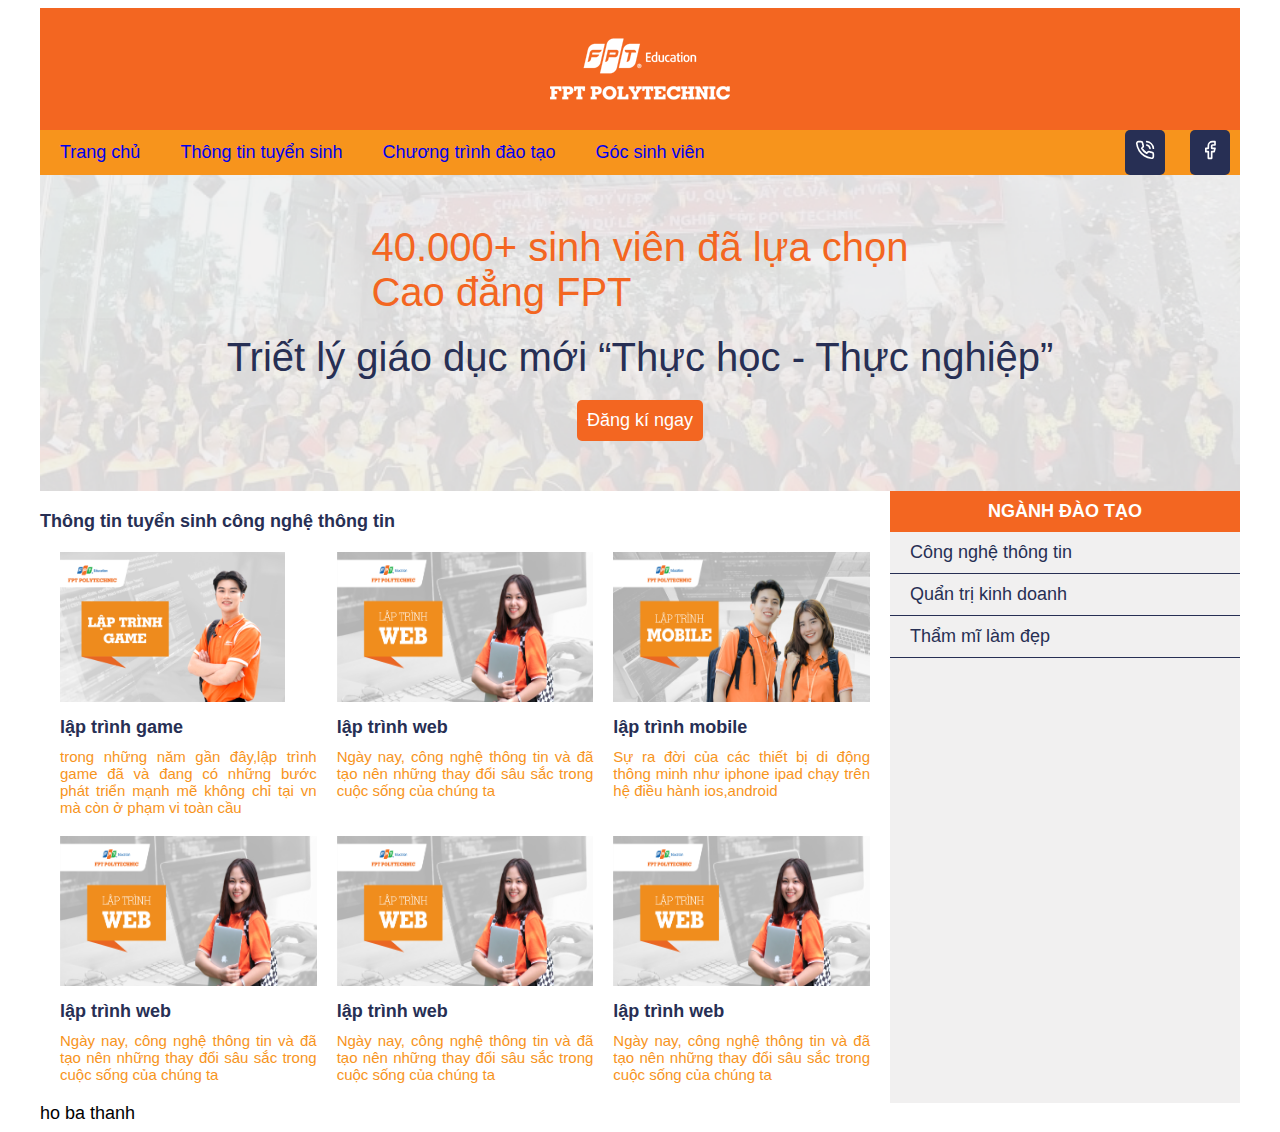
<file: demo/index1.html>
<!DOCTYPE html>
<html lang="en">
<head>
    <meta charset="UTF-8">
    <meta name="viewport" content="width=device-width, initial-scale=1.0">
    <title>Xây dựng web cơ bản</title>
    <link rel="stylesheet" href="./style.css">
</head>
<body>
    <div class="aper">
        <div class="header">
            <img src="./images-workshop/images-workshop/logo.png" alt="Ảnh Logo">
        </div>
        <div class="menu">
            <div class="menu-left">
                <li><a href="#">Trang chủ</a></li>
                <li><a href="#">Thông tin tuyển sinh</a></li>
                <li><a href="#">Chương trình đào tạo</a></li>
                <li><a href="#">Góc sinh viên</a></li>
            </div>
            <div class="menu-right">
                <button class="btn">
                    <img src="./images-workshop/images-workshop/phone-call.svg" alt="">
                </button>
                <button class="btn">
                    <img src="./images-workshop/images-workshop/facebook.svg" alt="">
                </button>
            </div>
        </div>
        <div class="banner">
            <div class="banner-description banner-description-title">40.000+ sinh viên đã lựa chọn<br> Cao đẳng FPT</div>
            <div class="banner-description">Triết lý giáo dục mới “Thực học - Thực nghiệp”</div>
            <button class="btn btn-register">Đăng kí ngay</button>
        </div>
        <div class="main">
            <div class="news">
                <div class="news-title">Thông tin tuyển sinh công nghệ thông tin</div>
                <div class="card-grid">
                    <div class="card">
                        <div class="thumb">
                            <img src="./images-workshop/images-workshop/lap-trinh-game.webp" alt="">
                        </div>
                        <div class="card-title">lập trình game</div>
                        <div class="card-description"> trong những năm gần đây,lập trình game đã và đang có những bước phát triển mạnh mẽ  không chỉ tại vn mà còn ở phạm vi toàn cầu</div>
                    </div>
                    <div class="card">
                        <div class="thumb">
                            <img src="./images-workshop/images-workshop/lap-trinh-web.webp" alt="">
                        </div>
                        <div class="card-title">lập trình web</div>
                        <div class="card-description"> Ngày nay, công nghệ thông tin và  đã tạo nên những thay đổi sâu sắc trong cuộc sống của chúng ta</div>
                    </div>
                    <div class="card">
                        <div class="thumb">
                            <img src="./images-workshop/images-workshop/lap-trinh-mobile.webp" alt="">
                        </div>
                        <div class="card-title">lập trình mobile</div>
                        <div class="card-description"> Sự ra đời của các thiết bị di động thông minh như iphone ipad chạy trên hệ điều hành ios,android</div>
                    </div>
                    <div class="card">
                        <div class="thumb">
                            <img src="./images-workshop/images-workshop/lap-trinh-web.webp" alt="">
                        </div>
                        <div class="card-title">lập trình web</div>
                        <div class="card-description"> Ngày nay, công nghệ thông tin và  đã tạo nên những thay đổi sâu sắc trong cuộc sống của chúng ta</div>
                    </div>
                    <div class="card">
                        <div class="thumb">
                            <img src="./images-workshop/images-workshop/lap-trinh-web.webp" alt="">
                        </div>
                        <div class="card-title">lập trình web</div>
                        <div class="card-description"> Ngày nay, công nghệ thông tin và  đã tạo nên những thay đổi sâu sắc trong cuộc sống của chúng ta</div>
                    </div>
                    <div class="card">
                        <div class="thumb">
                            <img src="./images-workshop/images-workshop/lap-trinh-web.webp" alt="">
                        </div>
                        <div class="card-title">lập trình web</div>
                        <div class="card-description"> Ngày nay, công nghệ thông tin và  đã tạo nên những thay đổi sâu sắc trong cuộc sống của chúng ta</div>
                    </div>
                </div>
            </div>
            <div class="sidebar">
                <div class="sidebar-title">Ngành đào tạo</div>
                <div class="sidebar_items">
                    <li><a href="#">Công nghệ thông tin</a></li>
                    <li><a href="#">Quẩn trị kinh doanh</a></li>
                    <li><a href="#">Thẩm mĩ làm đẹp</a></li>
                </div>
            </div>
        </div>
        <div class="footer">ho ba thanh</div>
    </div>
</body>
</html>
</file>
<file: demo/style.css>
:root{
    --main-color: #f36621;
    --second-color:#f7941c;
    --dark-gray-color: #272f54;
    --gray-color:#f1f0f0;
    --white-color: #fff;

}
.aper{
    padding: 0px;
    width: 1200px;
    margin: auto;
}
*{
    box-sizing: border-box;
    font-family: Arial, Helvetica, sans-serif;
    font-size: 18px;
}
img{
    max-width: 100%;
}
.header{
    background: var(--main-color);
    display: flex;
    justify-content: center;
    align-items: center;
    padding:30px;
}
.menu{
    display: flex;
    justify-content: space-between;
    background: var(--second-color);
    align-items: center;


}
.menu-left{
    display: flex;
    
}
.menu-left li{
    list-style: none;
    padding: 0 20px;

}
.menu-left li a{
    text-decoration: none;
}
.menu-left li a:hover{
    color:var(--white-color);
    text-decoration: underline;
}
.btn{
    padding: 10px;
    background: var(--dark-gray-color);
    color: var(--white-color);
    border: none;
    border-radius: 5px;
    margin: 0px 10px;

}
.banner{
    background-image: url('./images-workshop/images-workshop/banner.png');
    background-size: cover;
    display: flex;
    flex-direction: column;
    align-items: center;
    padding: 50px;
}
.banner-description{
    font-size: 40px;
    color: var(--dark-gray-color);
    padding-bottom: 20px;
}
.banner-description-title{
    color: var(--main-color);
}
.btn-register{
    background: var(--main-color);
}
.main{
    display: flex;
}
.news-title{
    font-weight: bold;
    color: var(--dark-gray-color);
    padding-top: 20px;
}
.sidebar{
    width: 350px;
}
.news{
    flex: 1;
}
.card-grid{
    display: grid;
    grid-template-columns: 1fr 1fr 1fr;
    grid-gap: 20px;
    padding: 20px;
}
.thumb img{
    height: 150px;
}
.card-title{
    font-weight: bold;
    color: var(--dark-gray-color);
    padding: 10px 0px;
}
.card-description{
    font-size: 15px;
    color: var(--second-color);
    text-align: justify;
}
.sidebar{
    background: var(--gray-color);
}
.sidebar-title{
    background: var(--main-color);
    text-transform: uppercase;
    text-align: center;
    color: var(--white-color);
    padding: 10px 20px;
    font-weight: bold;

}
.sidebar-title li{
    list-style: none;
    padding: 10px 20px;
    border-bottom: 1px solid var(--dark-gray-color);
}
.sidebar_items li{
    list-style: none;
    padding: 10px 20px;
    border-bottom: 1px solid var(--dark-gray-color);
}
.sidebar_items li a{
    text-decoration: none;
    color: var(--dark-gray-color);
}
footer{
    text-align: center;
    font-size: 40px;
    padding: 30px 0px;
    background-color: var(--main-color);
}
</file>
